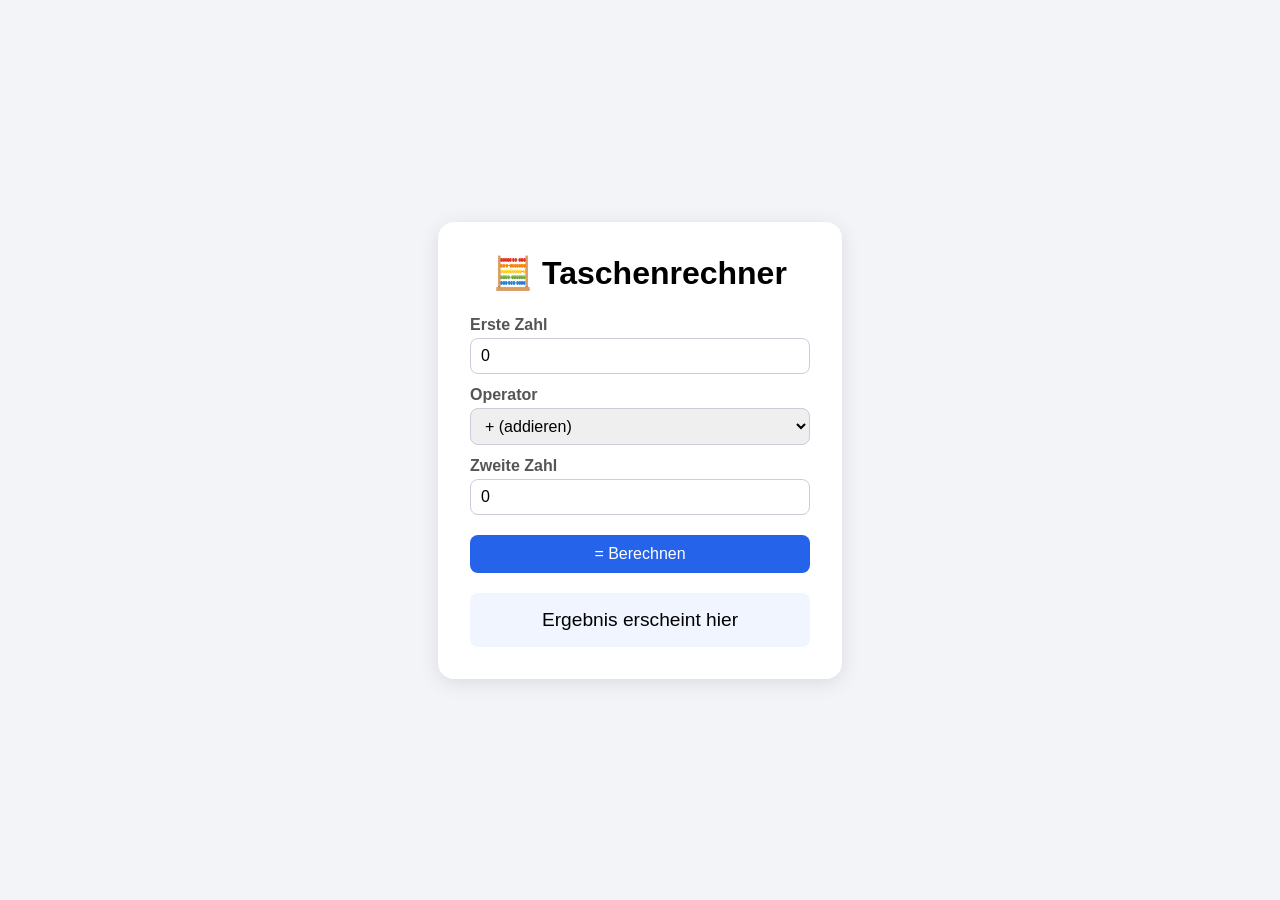
<file: calculator-frontend/index.html>
<!DOCTYPE html>
<html lang="de">
<head>
  <meta charset="UTF-8" />
  <title>Taschenrechner</title>
  <style>
    body {
      font-family: Arial, sans-serif;
      background: #f2f4f7;
      display: flex;
      justify-content: center;
      align-items: center;
      min-height: 100vh;
      margin: 0;
    }

    .karte {
      background: white;
      padding: 32px;
      border-radius: 16px;
      box-shadow: 0 4px 20px rgba(0,0,0,0.1);
      width: 340px;
    }

    h1 {
      text-align: center;
      margin: 0 0 24px;
    }

    label {
      display: block;
      margin: 12px 0 4px;
      font-weight: bold;
      color: #555;
    }

    input, select {
      width: 100%;
      padding: 8px 10px;
      font-size: 1rem;
      border: 1px solid #ccd;
      border-radius: 8px;
      box-sizing: border-box;
    }

    button {
      width: 100%;
      margin-top: 20px;
      padding: 10px;
      font-size: 1rem;
      background: #2563eb;
      color: white;
      border: none;
      border-radius: 8px;
      cursor: pointer;
    }

    button:hover { background: #1d4ed8; }

    #ergebnis {
      margin-top: 20px;
      padding: 16px;
      background: #f0f5ff;
      border-radius: 8px;
      text-align: center;
      font-size: 1.2rem;
    }

    #ergebnis.fehler {
      background: #fff0f0;
      color: #c0392b;
    }
  </style>
</head>
<body>

  <div class="karte">
    <h1>🧮 Taschenrechner</h1>

    <label for="zahl1">Erste Zahl</label>
    <input type="number" id="zahl1" value="0" />

    <label for="operator">Operator</label>
    <select id="operator">
      <option value="+">+ (addieren)</option>
      <option value="-">− (subtrahieren)</option>
      <option value="*">× (multiplizieren)</option>
      <option value="/">÷ (dividieren)</option>
    </select>

    <label for="zahl2">Zweite Zahl</label>
    <input type="number" id="zahl2" value="0" />

    <button onclick="rechnen()">= Berechnen</button>

    <div id="ergebnis">Ergebnis erscheint hier</div>
  </div>


  <script>

    // ================================================================
    // DEINE AUFGABE: Schreibe die Funktion rechnen() fertig
    // ================================================================
    //
    // Schritt 1 – Werte aus dem Formular lesen:
    //
    //   var zahl1    = Number(document.getElementById("zahl1").value);
    //   var zahl2    = Number(document.getElementById("zahl2").value);
    //   var operator = document.getElementById("operator").value;
    //
    // ------------------------------------------------------------------
    //
    // Schritt 2 – Anfrage ans Backend schicken mit fetch():
    //
    //   const antwort = await fetch("/api/v1/rechnen", {
    //     method: "POST",
    //     headers: { "Content-Type": "application/json" },
    //     body: JSON.stringify({ zahl1: zahl1, zahl2: zahl2, operator: operator })
    //   });
    //   const daten = await antwort.json();
    //
    //   "async" und "await" bedeuten: warte auf die Antwort vom Server.
    //   JSON.stringify() verpackt die Daten als Text zum Verschicken.
    //
    // ------------------------------------------------------------------
    //
    // Schritt 3 – Ergebnis anzeigen:
    //
    //   document.getElementById("ergebnis").textContent = "Ergebnis: " + daten.ergebnis;
    //
    // ------------------------------------------------------------------
    //
    // Bonus – Fehler anzeigen:
    //
    //   Das Backend schickt { "fehler": "..." } wenn etwas schiefläuft.
    //   Tipp: if (daten.fehler) { ... }
    //   Setze dann auch die CSS-Klasse: ergebnisBox.className = "fehler";
    //
    // ================================================================

    async function rechnen() {

      // TODO Schritt 1: Lies zahl1, zahl2 und operator


      // TODO Schritt 2: Schicke die Daten per fetch() ans Backend


      // TODO Schritt 3: Zeige das Ergebnis an


    }

  </script>

</body>
</html>
</file>
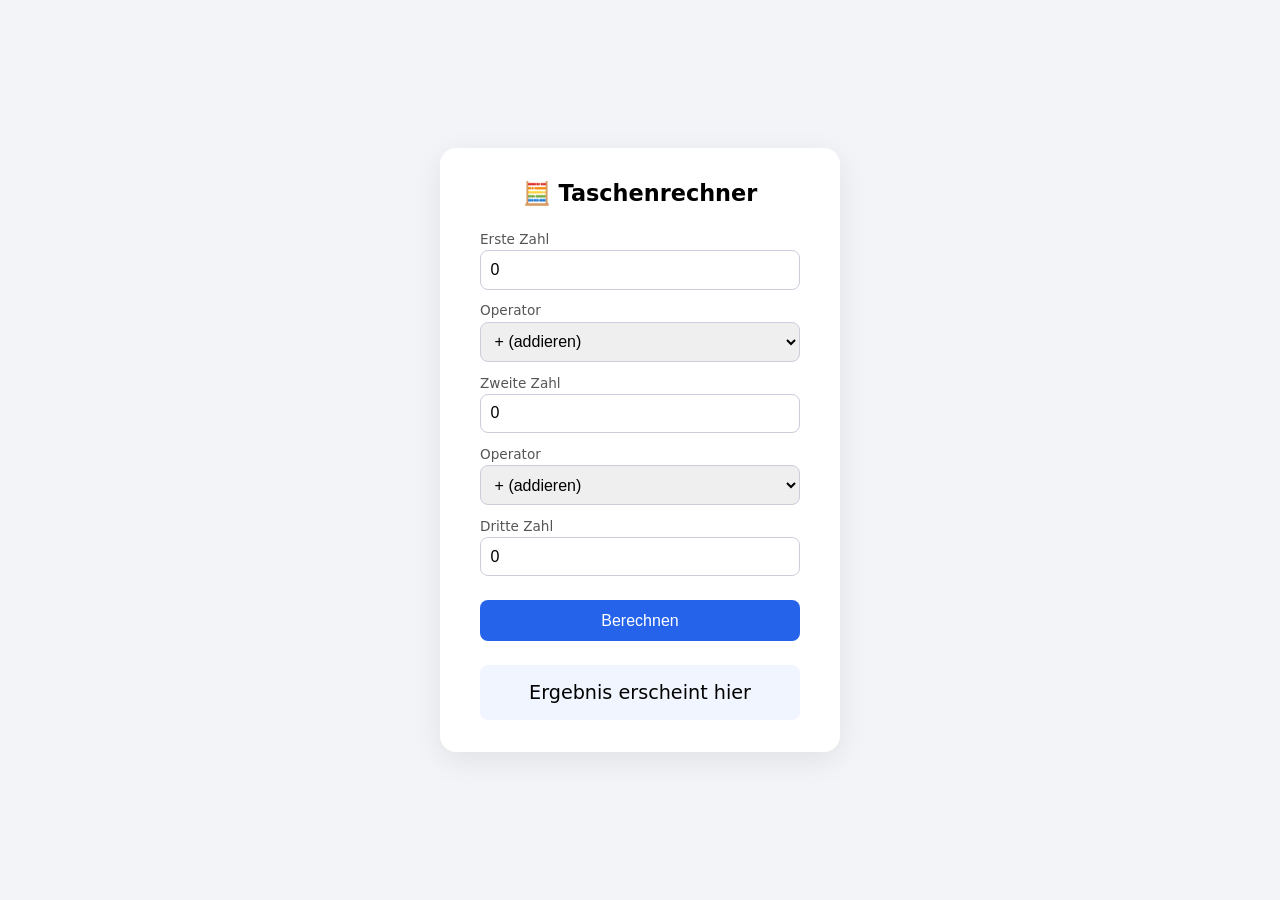
<file: python-rest-api-docker/solution/src/templates/index.html>
<!DOCTYPE html>
<html lang="de">
<head>
    <meta charset="UTF-8">
    <meta name="viewport" content="width=device-width, initial-scale=1.0">
    <title>Taschenrechner</title>
    <style>
        body {
            font-family: system-ui, sans-serif;
            background: #f2f4f7;
            display: flex;
            justify-content: center;
            align-items: center;
            min-height: 100vh;
            margin: 0;
        }
        .karte {
            background: #fff;
            padding: 2rem 2.5rem;
            border-radius: 16px;
            box-shadow: 0 8px 30px rgba(0, 0, 0, 0.08);
            width: 320px;
        }
        h1 { font-size: 1.4rem; margin: 0 0 1.5rem; text-align: center; }
        label { display: block; font-size: 0.85rem; color: #555; margin: 0.8rem 0 0.2rem; }
        input, select {
            width: 100%;
            padding: 0.6rem;
            font-size: 1rem;
            border: 1px solid #ccd;
            border-radius: 8px;
            box-sizing: border-box;
        }
        button {
            width: 100%;
            margin-top: 1.5rem;
            padding: 0.7rem;
            font-size: 1rem;
            background: #2563eb;
            color: #fff;
            border: none;
            border-radius: 8px;
            cursor: pointer;
        }
        button:hover { background: #1d4ed8; }
        .ergebnis {
            margin-top: 1.5rem;
            padding: 1rem;
            background: #f0f5ff;
            border-radius: 8px;
            text-align: center;
            font-size: 1.2rem;
            min-height: 1.2rem;
        }
        .ergebnis.fehler { background: #fff0f0; color: #c0392b; font-size: 1rem; }
        .ergebnis.meme-alarm {
            background: #c0392b;
            color: #fff;
            font-size: 1.25rem;
            font-weight: 800;
            line-height: 1.3;
            text-transform: uppercase;
            box-shadow: 0 0 0 4px #c0392b, 0 0 25px rgba(192, 57, 43, 0.7);
            animation: meme-shake 0.35s linear infinite;
        }
        @keyframes meme-shake {
            0%, 100% { transform: translateX(0); }
            25% { transform: translateX(-6px); }
            75% { transform: translateX(6px); }
        }
    </style>
</head>
<body>
    <div class="karte">
        <h1>🧮 Taschenrechner</h1>

        <label for="zahl1">Erste Zahl</label>
        <input type="number" id="zahl1" value="0" step="any">

        <label for="operator">Operator</label>
        <select id="operator">
            <option value="+">+ (addieren)</option>
            <option value="-">− (subtrahieren)</option>
            <option value="*">× (multiplizieren)</option>
            <option value="/">÷ (dividieren)</option>
        </select>

        <label for="zahl2">Zweite Zahl</label>
        <input type="number" id="zahl2" value="0" step="any">

        <label for="operator2">Operator</label>
        <select id="operator2">
            <option value="+">+ (addieren)</option>
            <option value="-">− (subtrahieren)</option>
            <option value="*">× (multiplizieren)</option>
            <option value="/">÷ (dividieren)</option>
        </select>

        <label for="zahl3">Dritte Zahl</label>
        <input type="number" id="zahl3" value="0" step="any">

        <button id="rechnen-btn">Berechnen</button>

        <div class="ergebnis" id="ergebnis">Ergebnis erscheint hier</div>
    </div>

    <script>
        const button = document.getElementById("rechnen-btn");
        const ergebnisBox = document.getElementById("ergebnis");

        button.addEventListener("click", async () => {
            const zahl1 = parseFloat(document.getElementById("zahl1").value);
            const zahl2 = parseFloat(document.getElementById("zahl2").value);
            const zahl3 = parseFloat(document.getElementById("zahl3").value);
            const operator = document.getElementById("operator").value;
            const operator2 = document.getElementById("operator2").value;

            // ⛔ Das "6-7"-Meme muss sterben. 6 + 7 ist hiermit verboten.
            if (operator === "+" && ((zahl1 === 6 && zahl2 === 7) || (zahl1 === 7 && zahl2 === 6))) {
                ergebnisBox.className = "ergebnis meme-alarm";
                ergebnisBox.textContent = "⛔ Das Meme muss sterben! 6 + 7 ist verboten! ⛔";
                return;
            }

            ergebnisBox.className = "ergebnis";
            ergebnisBox.textContent = "Berechne ...";

            try {
                // Diese Anfrage geht an euren Endpunkt im controller.py!
                const antwort = await fetch("/v1/rechnen", {
                    method: "POST",
                    headers: { "Content-Type": "application/json" },
                    body: JSON.stringify({ zahl1, zahl2, zahl3, operator, operator2 })
                });

                const daten = await antwort.json();

                if (daten.ergebnis !== undefined) {
                    ergebnisBox.textContent = "Ergebnis: " + daten.ergebnis;
                } else if (daten.fehler !== undefined) {
                    ergebnisBox.className = "ergebnis fehler";
                    ergebnisBox.textContent = daten.fehler;
                } else {
                    ergebnisBox.className = "ergebnis fehler";
                    ergebnisBox.textContent = "Unerwartete Antwort: " + JSON.stringify(daten);
                }
            } catch (e) {
                ergebnisBox.className = "ergebnis fehler";
                ergebnisBox.textContent = "Fehler bei der Anfrage (laeuft der Server?)";
            }
        });
    </script>
</body>
</html>
</file>
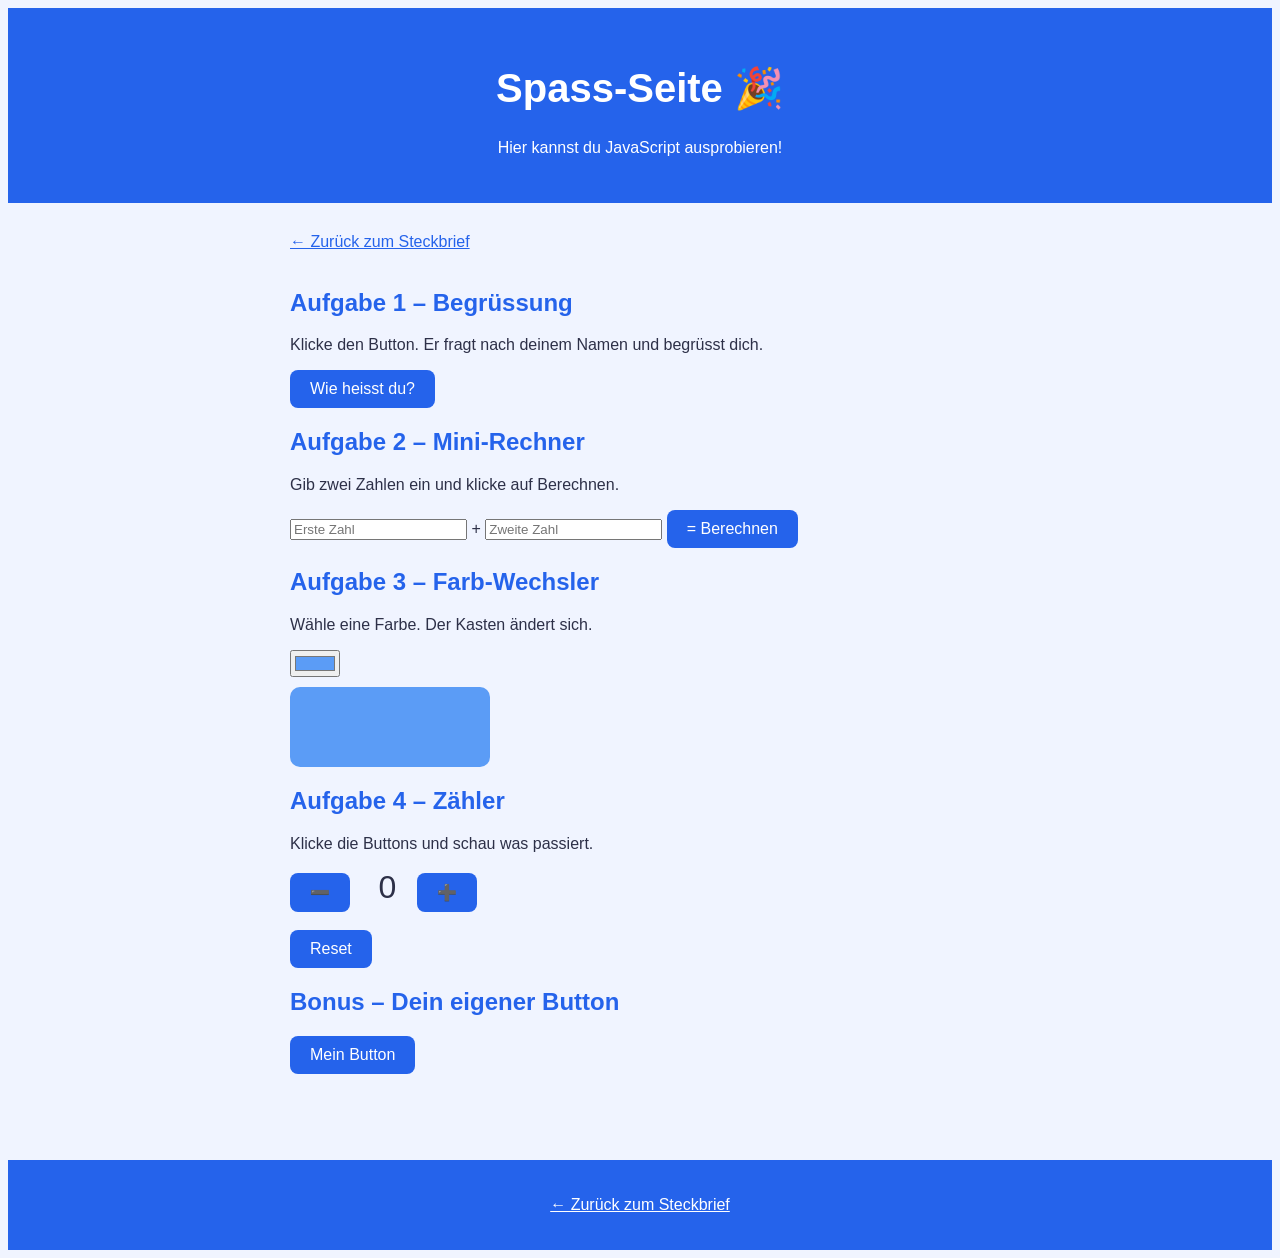
<file: website/spass.html>
<!DOCTYPE html>
<html lang="de">
<head>
  <meta charset="UTF-8" />
  <title>Spass-Seite</title>
  <link rel="stylesheet" href="style.css" />
</head>
<body>

  <header>
    <h1>Spass-Seite 🎉</h1>
    <p>Hier kannst du JavaScript ausprobieren!</p>
  </header>

  <main>

    <!-- Zurück-Link -->
    <a href="index.html">← Zurück zum Steckbrief</a>

    <br /><br />


    <!-- ==============================
         AUFGABE 1: BEGRÜSSUNG
    ================================ -->

    <h2>Aufgabe 1 – Begrüssung</h2>

    <p>Klicke den Button. Er fragt nach deinem Namen und begrüsst dich.</p>

    <button onclick="aufgabe1()">Wie heisst du?</button>

    <!-- Hier erscheint die Antwort -->
    <p id="antwort1"></p>


    <!-- ==============================
         AUFGABE 2: RECHNER
    ================================ -->

    <h2>Aufgabe 2 – Mini-Rechner</h2>

    <p>Gib zwei Zahlen ein und klicke auf Berechnen.</p>

    <!-- type="number" erlaubt nur Zahlen -->
    <!-- id="..." damit JavaScript die Werte lesen kann -->
    <input type="number" id="zahl1" placeholder="Erste Zahl" />
    +
    <input type="number" id="zahl2" placeholder="Zweite Zahl" />

    <button onclick="aufgabe2()">= Berechnen</button>

    <p id="antwort2"></p>


    <!-- ==============================
         AUFGABE 3: FARB-WECHSLER
    ================================ -->

    <h2>Aufgabe 3 – Farb-Wechsler</h2>

    <p>Wähle eine Farbe. Der Kasten ändert sich.</p>

    <!-- type="color" zeigt einen Farbwähler -->
    <input type="color" id="farbwahl" value="#5b9cf6" oninput="aufgabe3()" />

    <!-- Dieser Kasten ändert die Farbe -->
    <div id="farbkasten" style="
      width: 200px;
      height: 80px;
      background-color: #5b9cf6;
      border-radius: 10px;
      margin-top: 10px;
    "></div>


    <!-- ==============================
         AUFGABE 4: ZÄHLER
    ================================ -->

    <h2>Aufgabe 4 – Zähler</h2>

    <p>Klicke die Buttons und schau was passiert.</p>

    <button onclick="zaehlerRunter()">➖</button>

    <!-- Hier steht der aktuelle Wert des Zählers -->
    <span id="zaehler" style="font-size: 32px; margin: 0 16px;">0</span>

    <button onclick="zaehlerHoch()">➕</button>

    <br /><br />

    <button onclick="zaehlerReset()">Reset</button>


    <!-- ==============================
         BONUS: EIGENER BUTTON
    ================================ -->

    <h2>Bonus – Dein eigener Button</h2>

    <p>
      <!-- TODO BONUS: Ändere den Text des Buttons -->
      <!-- TODO BONUS: Schreibe unten die Funktion "meinButton()" -->
    </p>

    <button onclick="meinButton()">Mein Button</button>

    <p id="bonusAntwort"></p>

  </main>

  <footer>
    <p><a href="index.html" style="color: white;">← Zurück zum Steckbrief</a></p>
  </footer>


  <!-- ==============================
       JAVASCRIPT
  ================================ -->
  <script>

    // ── AUFGABE 1 ──────────────────────────────────
    function aufgabe1() {
      // prompt() öffnet ein Eingabefenster und gibt den Text zurück
      var name = prompt("Wie heisst du?");

      // if prüft eine Bedingung
      if (name == "" || name == null) {
        document.getElementById("antwort1").textContent = "Du hast nichts eingegeben!";
      } else {
        document.getElementById("antwort1").textContent = "Hallo, " + name + "! 👋";
      }
    }


    // ── AUFGABE 2 ──────────────────────────────────
    function aufgabe2() {
      // .value liest den Wert aus einem <input>-Feld
      // Number() wandelt Text in eine Zahl um
      var a = Number(document.getElementById("zahl1").value);
      var b = Number(document.getElementById("zahl2").value);

      var summe = a + b;

      document.getElementById("antwort2").textContent = a + " + " + b + " = " + summe;
    }


    // ── AUFGABE 3 ──────────────────────────────────
    function aufgabe3() {
      // Liest die gewählte Farbe aus dem Farbwähler
      var farbe = document.getElementById("farbwahl").value;

      // Setzt die Hintergrundfarbe des Kastens
      document.getElementById("farbkasten").style.backgroundColor = farbe;
    }


    // ── AUFGABE 4 ──────────────────────────────────

    // var speichert einen Wert – dieser bleibt solange die Seite offen ist
    var aktuellerWert = 0;

    function zaehlerHoch() {
      aktuellerWert = aktuellerWert + 1;
      document.getElementById("zaehler").textContent = aktuellerWert;
    }

    function zaehlerRunter() {
      aktuellerWert = aktuellerWert - 1;
      document.getElementById("zaehler").textContent = aktuellerWert;
    }

    function zaehlerReset() {
      aktuellerWert = 0;
      document.getElementById("zaehler").textContent = aktuellerWert;
    }


    // ── BONUS ──────────────────────────────────────
    // TODO: Schreibe hier deine eigene Funktion!
    // Was soll passieren wenn man auf "Mein Button" klickt?
    function meinButton() {
      document.getElementById("bonusAntwort").textContent = "Hier kommt dein Text!";
    }

  </script>

</body>
</html>
</file>
<file: website/style.css>
body {
  font-family: Arial, sans-serif;
  background-color: #f0f4ff;
  color: #2d3048;
}

header {
  background-color: #2563eb;
  color: white;
  padding: 30px;
  text-align: center;
}

h1 {
  color: white;
  font-size: 40px;
}

h2 {
  color: #2563eb;
}

main {
  padding: 30px;
  max-width: 700px;
  margin: 0 auto;
}

img {
  width: 100%;
  max-width: 500px;
  border-radius: 12px;
}

a {
  color: #2563eb;
}

button {
  background-color: #2563eb;
  color: white;
  padding: 10px 20px;
  border: none;
  border-radius: 8px;
  cursor: pointer;
  margin-right: 8px;
  font-size: 1rem;
}

button:hover {
  background-color: #1d4ed8;
}

footer {
  background-color: #2563eb;
  color: white;
  text-align: center;
  padding: 20px;
  margin-top: 40px;
}
</file>
